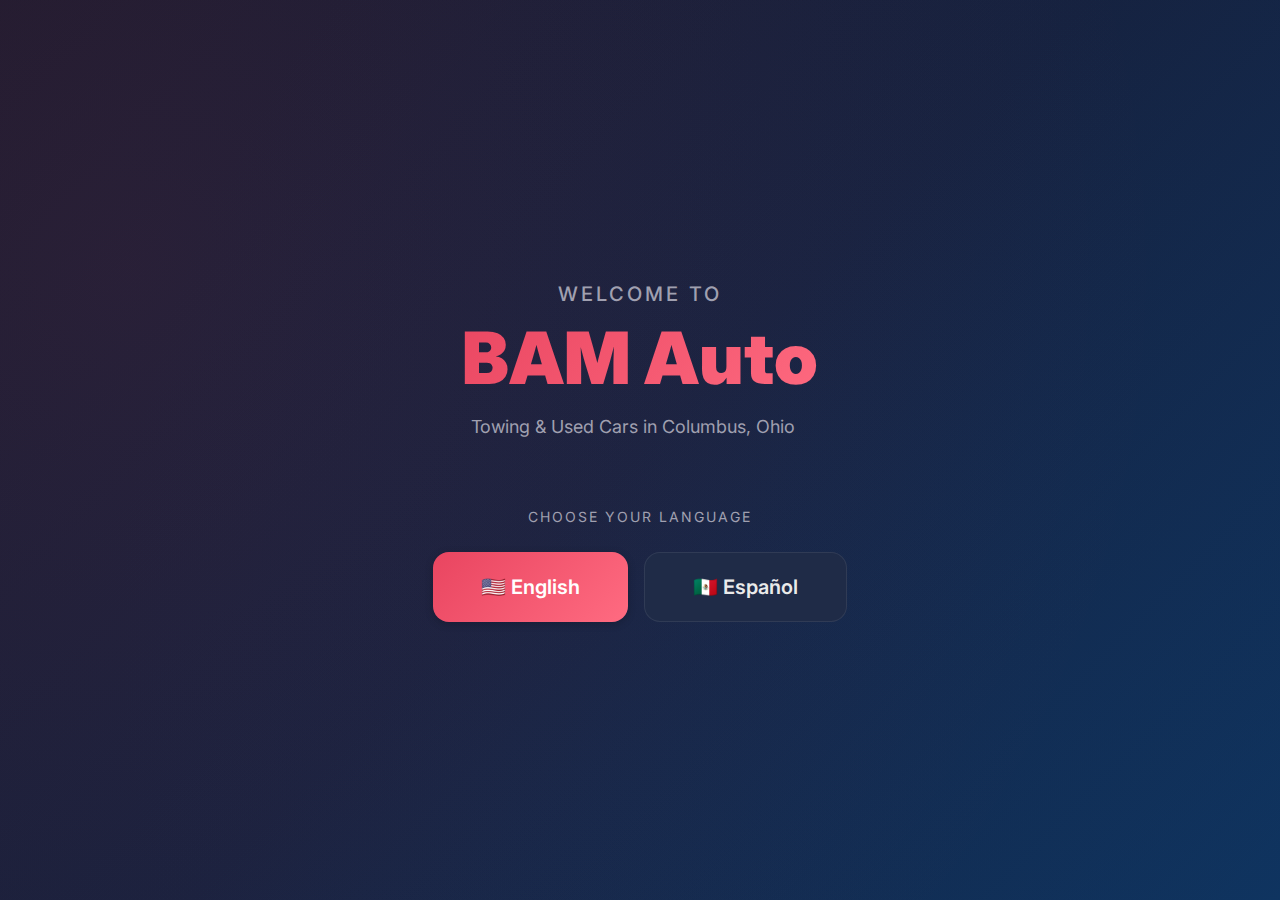
<file: index.html>
<!DOCTYPE html>
<html lang="en">
<head>
  <meta charset="UTF-8">
  <meta name="viewport" content="width=device-width, initial-scale=1.0">
  <title>BAM Auto — Towing & Used Cars in Columbus, Ohio</title>
  <meta name="description" content="BAM Auto LLC — Towing, roadside assistance, and affordable used cars in Columbus, Ohio. Call 614-400-2014.">
  <meta name="keywords" content="towing, roadside assistance, used cars, Columbus Ohio, BAM Auto">

  <!-- Open Graph -->
  <meta property="og:title" content="BAM Auto — Towing & Used Cars">
  <meta property="og:description" content="Towing, roadside assistance, and affordable used cars in Columbus, Ohio.">
  <meta property="og:type" content="website">
  <meta property="og:url" content="https://bamautollc.com/">
  <meta property="og:locale" content="en_US">
  <meta property="og:locale:alternate" content="es_US">

  <!-- Favicon placeholder -->
  <link rel="icon" href="data:image/svg+xml,<svg xmlns='http://www.w3.org/2000/svg' viewBox='0 0 100 100'><text y='.9em' font-size='90'>🚗</text></svg>">

  <link rel="stylesheet" href="assets/css/styles.css">
</head>
<body>

  <main class="splash" role="main">
    <div class="splash__content">
      <p class="splash__welcome" data-i18n="index.welcome">Welcome to</p>
      <h1 class="splash__brand">BAM Auto</h1>
      <p class="splash__tagline" data-i18n="index.tagline">Towing & Used Cars in Columbus, Ohio</p>

      <p class="splash__label" data-i18n="index.chooseLanguage">Choose your language</p>

      <div class="splash__buttons">
        <a href="choose.html" class="btn btn--primary btn--lg" id="btn-english" onclick="localStorage.setItem('lang','en')">
          🇺🇸 English
        </a>
        <a href="choose.html" class="btn btn--secondary btn--lg" id="btn-spanish" onclick="localStorage.setItem('lang','es')">
          🇲🇽 Español
        </a>
      </div>
    </div>
  </main>

</body>
</html>
</file>
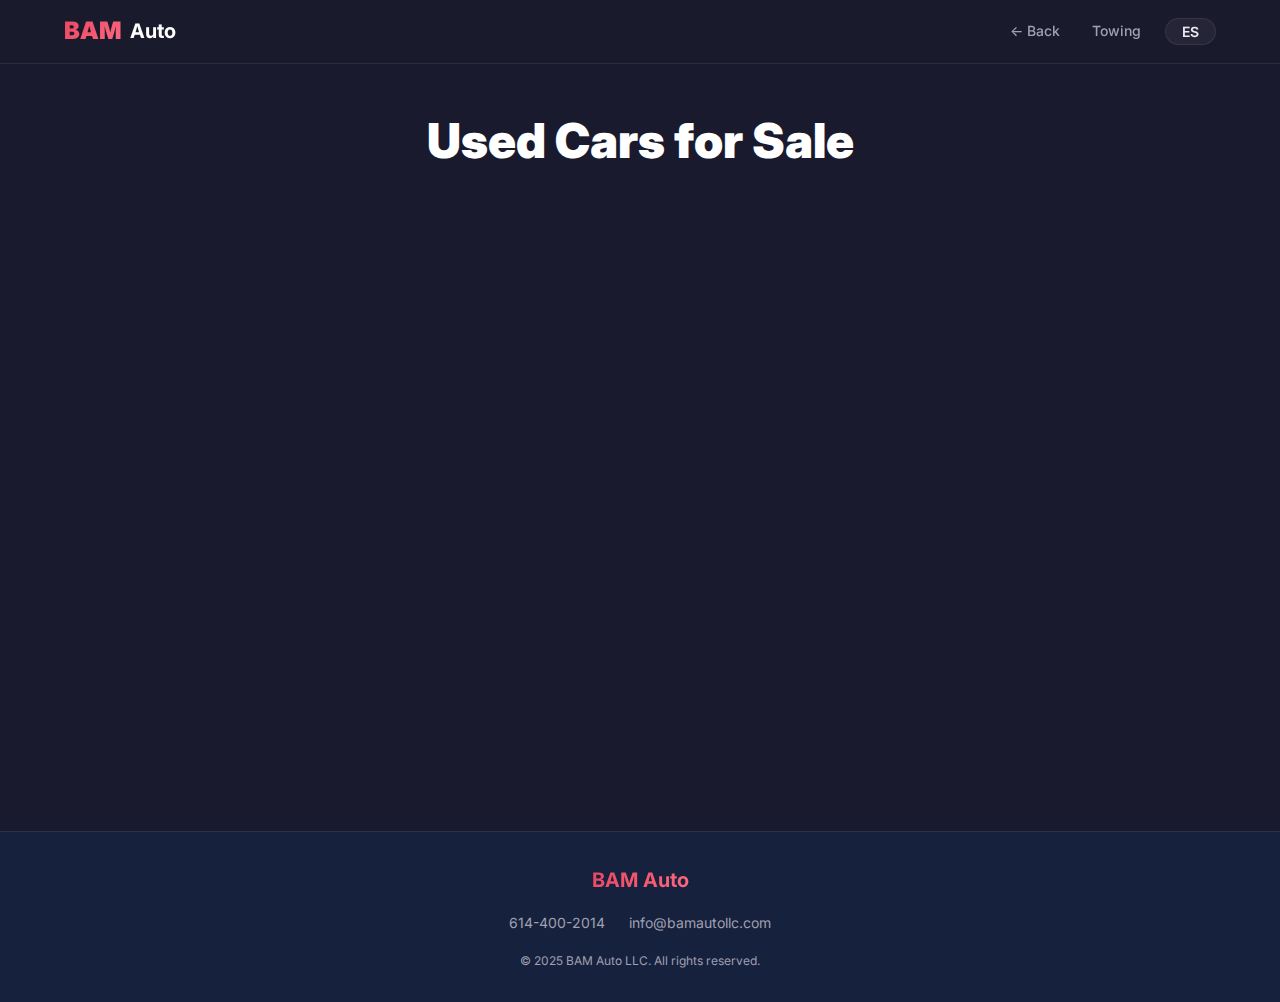
<file: cars.html>
<!DOCTYPE html>
<html lang="en">

<head>
    <meta charset="UTF-8">
    <meta name="viewport" content="width=device-width, initial-scale=1.0">
    <title>BAM Auto — Used Cars for Sale in Columbus, Ohio</title>
    <meta name="description"
        content="BAM Auto LLC — Quality used cars at affordable prices in Columbus, Ohio. Browse our inventory and message us for details. 614-400-2014.">
    <meta name="keywords"
        content="used cars Columbus Ohio, buy used car, affordable cars, BAM Auto, pre-owned vehicles">

    <!-- Open Graph -->
    <meta property="og:title" content="BAM Auto — Used Cars for Sale">
    <meta property="og:description"
        content="Quality pre-owned vehicles at affordable prices in Columbus, Ohio. Browse our inventory!">
    <meta property="og:type" content="website">
    <meta property="og:url" content="https://bamautollc.com/cars.html">

    <link rel="icon"
        href="data:image/svg+xml,<svg xmlns='http://www.w3.org/2000/svg' viewBox='0 0 100 100'><text y='.9em' font-size='90'>🚗</text></svg>">
    <link rel="stylesheet" href="assets/css/styles.css">
</head>

<body>

    <!-- Header -->
    <header class="header" role="banner">
        <div class="header__inner">
            <a href="choose.html" class="header__brand">
                <span class="header__logo">BAM</span> Auto
            </a>
            <nav class="header__nav" role="navigation" aria-label="Main navigation">
                <a href="choose.html" class="header__link header__link--back" data-i18n="nav.back">← Back</a>
                <a href="towing.html" class="header__link" data-i18n="nav.towing">Towing</a>
                <button id="lang-toggle" class="lang-toggle" aria-label="Switch language"
                    data-i18n="lang.toggle">ES</button>
            </nav>
        </div>
    </header>

    <main role="main">
        <!-- Hero -->
        <section class="cars-hero">
            <div class="container">
                <h1 class="cars-hero__title" data-i18n="cars.title">Used Cars for Sale</h1>
                <p class="cars-hero__subtitle" data-i18n="cars.subtitle">Quality pre-owned vehicles at affordable prices
                </p>
            </div>
        </section>

        <!-- Cars Grid -->
        <section class="section" aria-label="Car inventory">
            <div class="container">
                <div id="cars-grid">
                    <!-- Cars are rendered dynamically by cars.js -->
                </div>
            </div>
        </section>
    </main>

    <!-- Footer -->
    <footer class="footer" role="contentinfo">
        <div class="container footer__inner">
            <span class="footer__brand">BAM Auto</span>
            <div class="footer__links">
                <a href="tel:+16144002014" class="footer__link" data-i18n="footer.phone">614-400-2014</a>
                <a href="mailto:info@bamautollc.com" class="footer__link"
                    data-i18n="footer.email">info@bamautollc.com</a>
            </div>
            <p class="footer__copy" data-i18n="footer.rights">© 2025 BAM Auto LLC. All rights reserved.</p>
        </div>
    </footer>

    <script src="assets/js/i18n.js"></script>
    <script src="assets/js/cars.js"></script>
</body>

</html>
</file>
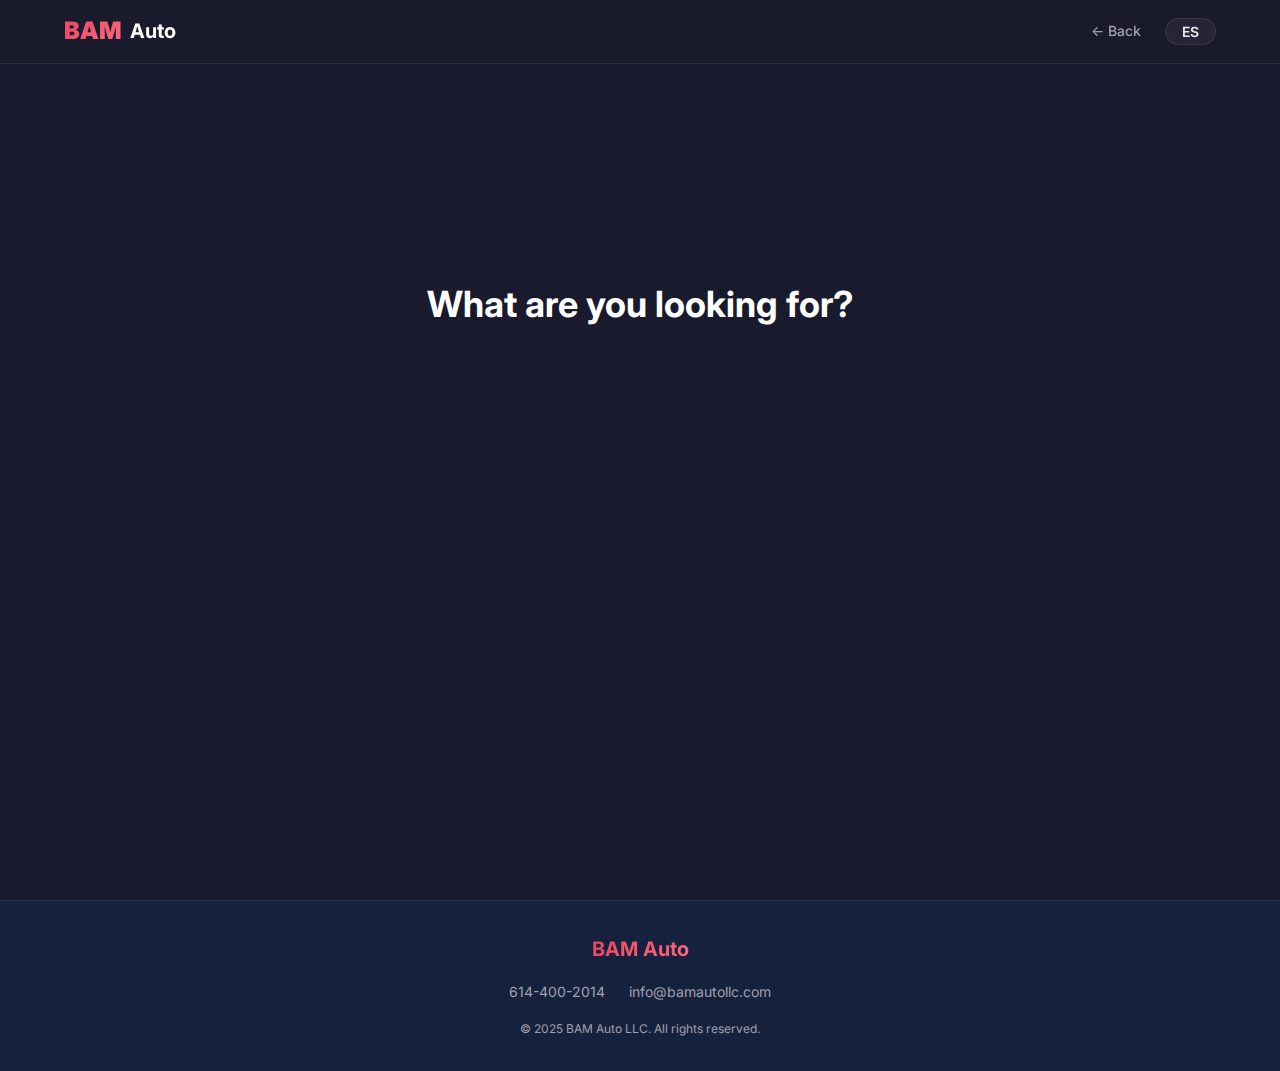
<file: choose.html>
<!DOCTYPE html>
<html lang="en">

<head>
    <meta charset="UTF-8">
    <meta name="viewport" content="width=device-width, initial-scale=1.0">
    <title>BAM Auto — Choose a Service</title>
    <meta name="description"
        content="BAM Auto LLC — Choose between towing & roadside assistance or browse our used car inventory.">

    <!-- Open Graph -->
    <meta property="og:title" content="BAM Auto — Choose a Service">
    <meta property="og:description" content="Towing & roadside assistance or buy quality used cars in Columbus, Ohio.">
    <meta property="og:type" content="website">
    <meta property="og:url" content="https://bamautollc.com/choose.html">

    <link rel="icon"
        href="data:image/svg+xml,<svg xmlns='http://www.w3.org/2000/svg' viewBox='0 0 100 100'><text y='.9em' font-size='90'>🚗</text></svg>">
    <link rel="stylesheet" href="assets/css/styles.css">
</head>

<body>

    <!-- Header -->
    <header class="header" role="banner">
        <div class="header__inner">
            <a href="index.html" class="header__brand">
                <span class="header__logo">BAM</span> Auto
            </a>
            <nav class="header__nav" role="navigation" aria-label="Main navigation">
                <a href="index.html" class="header__link header__link--back" data-i18n="nav.back">← Back</a>
                <button id="lang-toggle" class="lang-toggle" aria-label="Switch language"
                    data-i18n="lang.toggle">ES</button>
            </nav>
        </div>
    </header>

    <!-- Main Content -->
    <main class="choose" role="main">
        <h1 class="choose__title" data-i18n="choose.title">What are you looking for?</h1>

        <div class="choose__grid">
            <!-- Towing Card -->
            <a href="towing.html" class="choose__card" id="choose-towing">
                <span class="choose__icon">🚛</span>
                <h2 class="choose__card-title" data-i18n="choose.towing">Towing & Roadside Assistance</h2>
                <p class="choose__card-desc" data-i18n="choose.towingDesc">24/7 towing, jump starts, tire changes & more
                    across Ohio</p>
            </a>

            <!-- Cars Card -->
            <a href="cars.html" class="choose__card" id="choose-cars">
                <span class="choose__icon">🚗</span>
                <h2 class="choose__card-title" data-i18n="choose.cars">Buy Used Cars</h2>
                <p class="choose__card-desc" data-i18n="choose.carsDesc">Affordable, quality pre-owned vehicles in
                    Columbus</p>
            </a>
        </div>
    </main>

    <!-- Footer -->
    <footer class="footer" role="contentinfo">
        <div class="container footer__inner">
            <span class="footer__brand">BAM Auto</span>
            <div class="footer__links">
                <a href="tel:+16144002014" class="footer__link" data-i18n="footer.phone">614-400-2014</a>
                <a href="mailto:info@bamautollc.com" class="footer__link"
                    data-i18n="footer.email">info@bamautollc.com</a>
            </div>
            <p class="footer__copy" data-i18n="footer.rights">© 2025 BAM Auto LLC. All rights reserved.</p>
        </div>
    </footer>

    <script src="assets/js/i18n.js"></script>
</body>

</html>
</file>
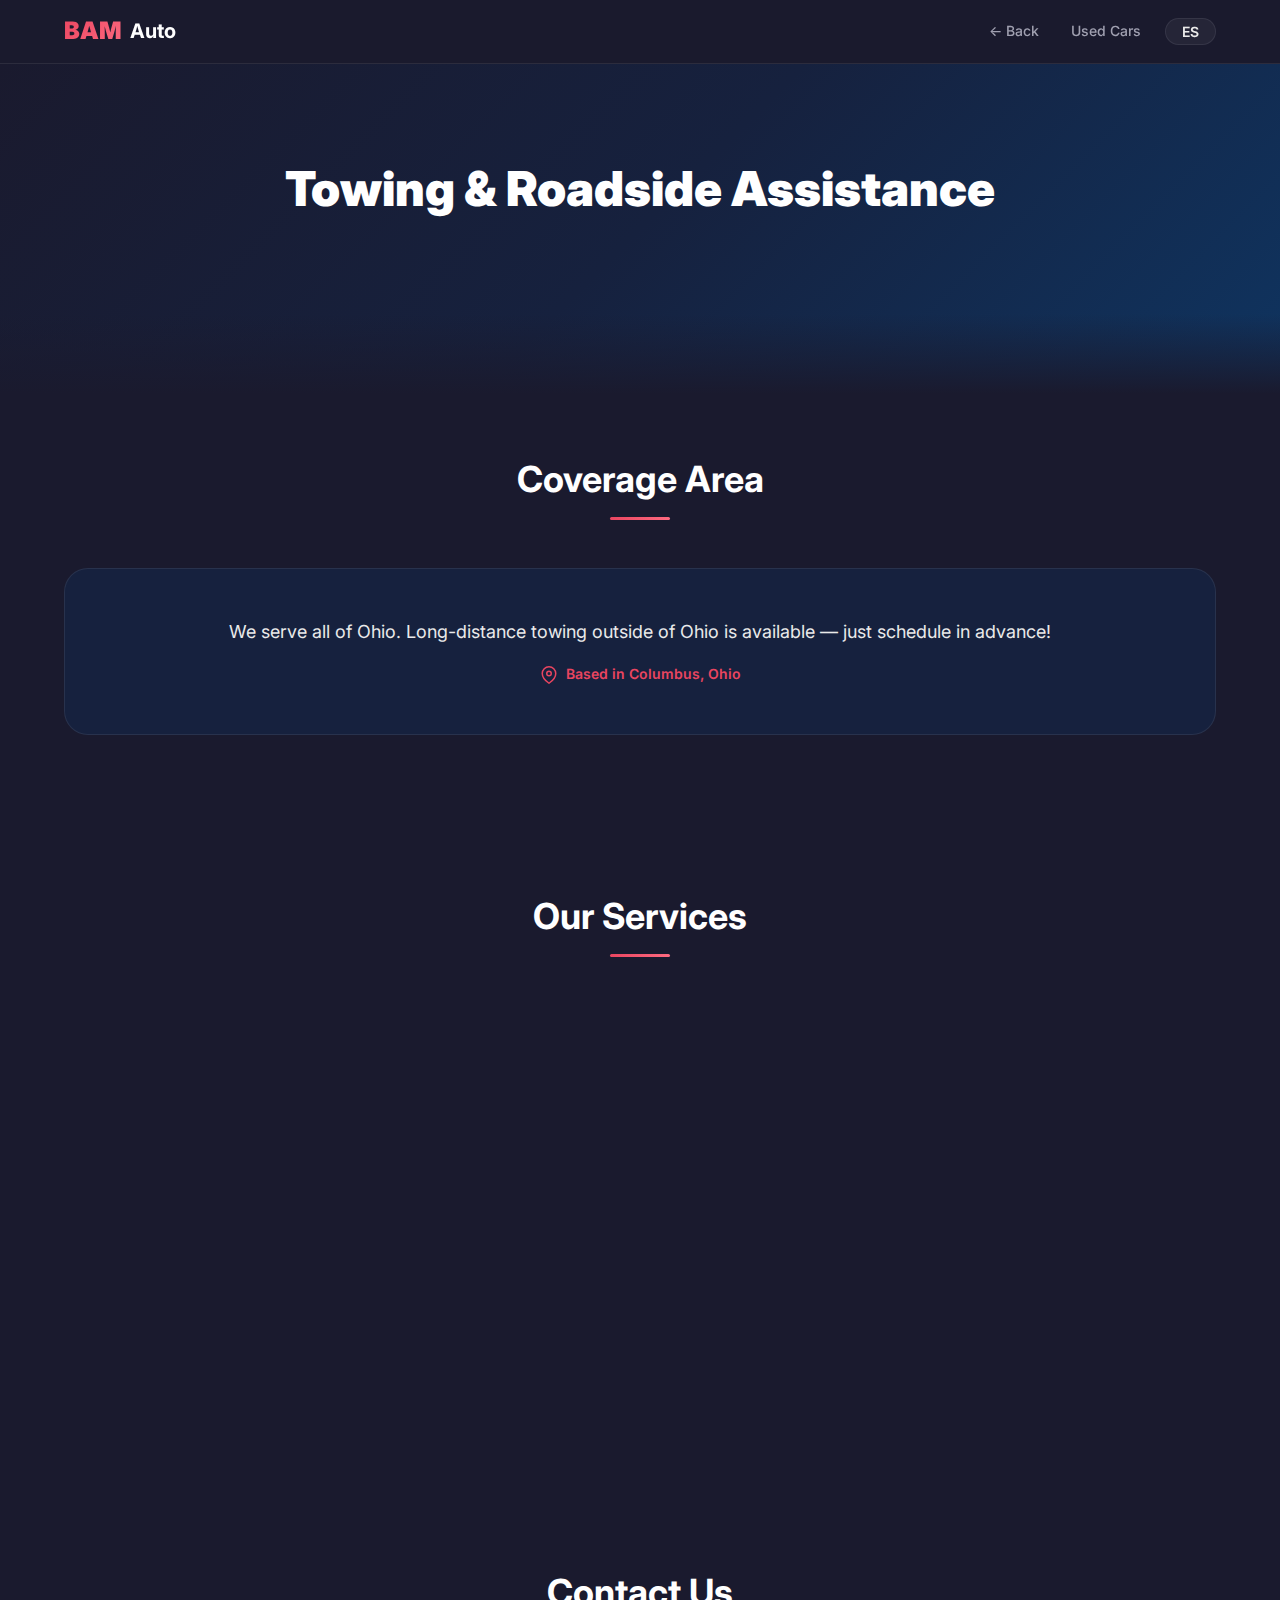
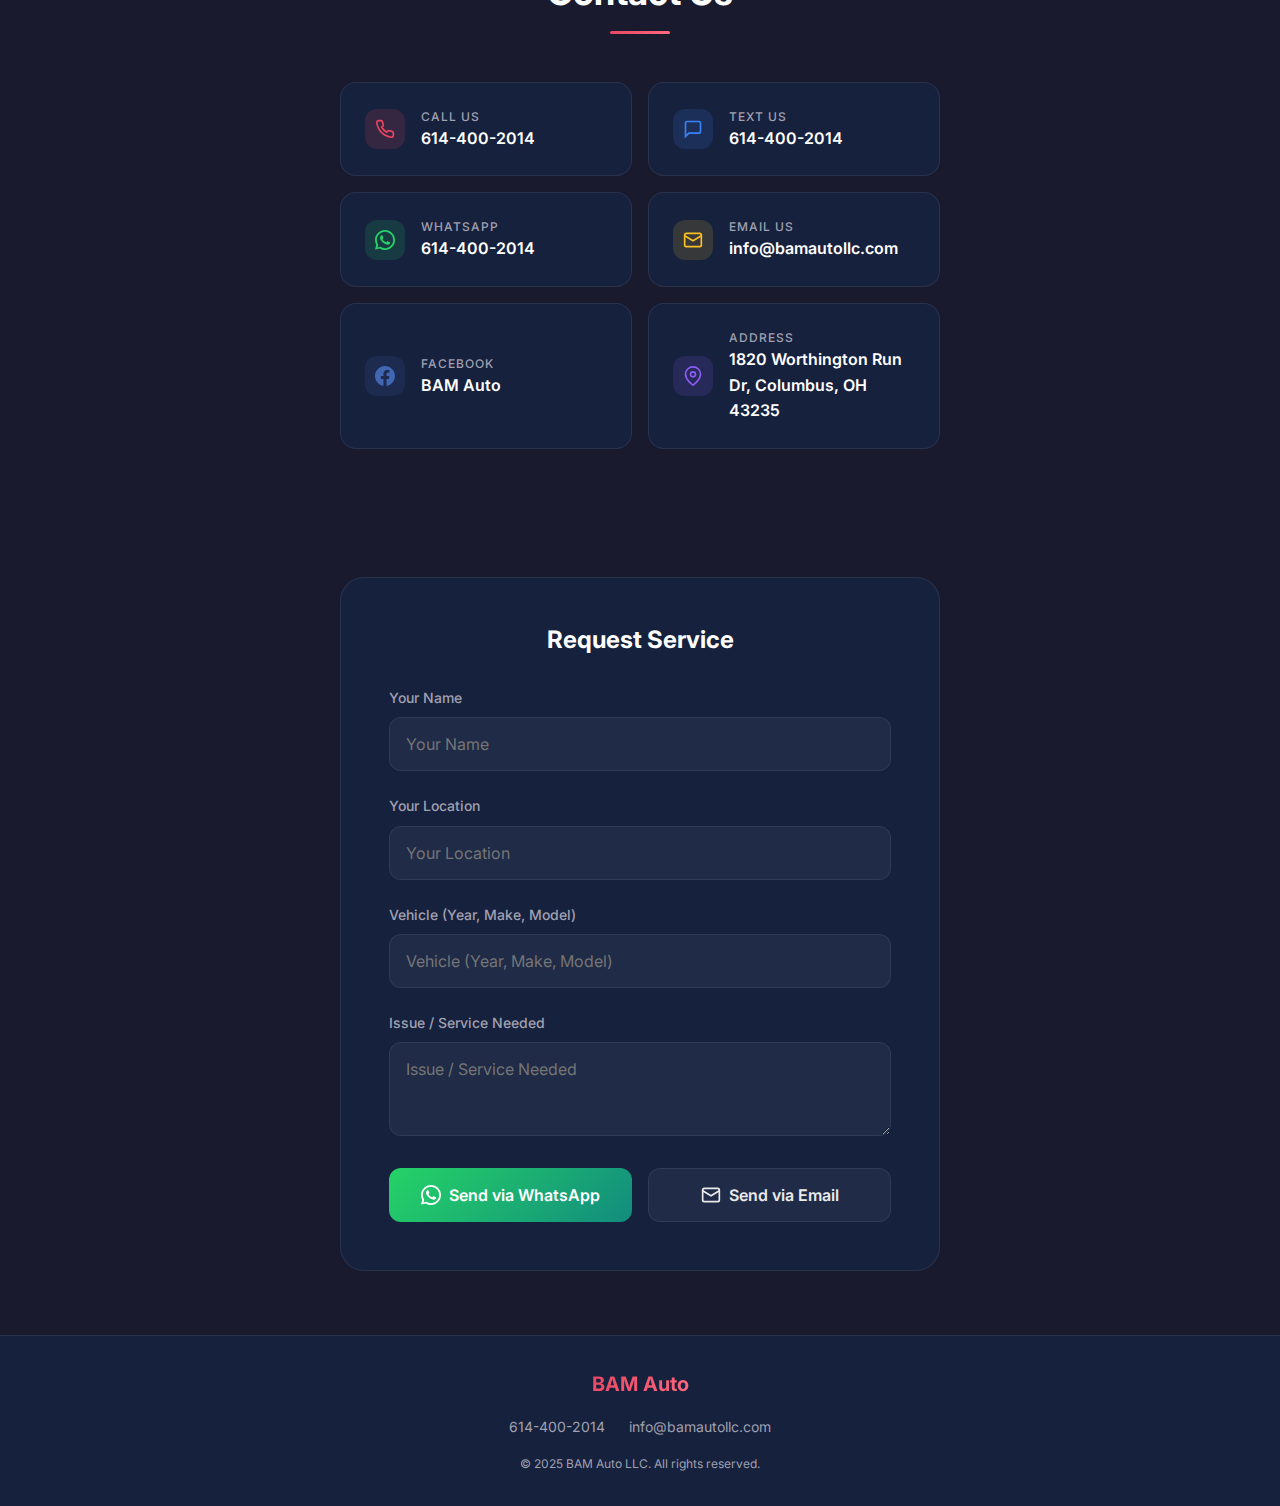
<file: towing.html>
<!DOCTYPE html>
<html lang="en">

<head>
    <meta charset="UTF-8">
    <meta name="viewport" content="width=device-width, initial-scale=1.0">
    <title>BAM Auto — Towing & Roadside Assistance in Columbus, Ohio</title>
    <meta name="description"
        content="BAM Auto LLC — Professional towing, winch outs, motorcycle towing, jump starts, tire changes and more. Serving all of Ohio. Call 614-400-2014.">
    <meta name="keywords"
        content="towing Columbus Ohio, roadside assistance, winch out, motorcycle towing, battery jump start, tire replacement, BAM Auto">

    <!-- Open Graph -->
    <meta property="og:title" content="BAM Auto — Towing & Roadside Assistance">
    <meta property="og:description"
        content="Professional towing and roadside assistance across Ohio. Based in Columbus. Call 614-400-2014.">
    <meta property="og:type" content="website">
    <meta property="og:url" content="https://bamautollc.com/towing.html">

    <link rel="icon"
        href="data:image/svg+xml,<svg xmlns='http://www.w3.org/2000/svg' viewBox='0 0 100 100'><text y='.9em' font-size='90'>🚛</text></svg>">
    <link rel="stylesheet" href="assets/css/styles.css">
</head>

<body>

    <!-- Header -->
    <header class="header" role="banner">
        <div class="header__inner">
            <a href="choose.html" class="header__brand">
                <span class="header__logo">BAM</span> Auto
            </a>
            <nav class="header__nav" role="navigation" aria-label="Main navigation">
                <a href="choose.html" class="header__link header__link--back" data-i18n="nav.back">← Back</a>
                <a href="cars.html" class="header__link" data-i18n="nav.cars">Used Cars</a>
                <button id="lang-toggle" class="lang-toggle" aria-label="Switch language"
                    data-i18n="lang.toggle">ES</button>
            </nav>
        </div>
    </header>

    <!-- Hero -->
    <section class="hero" role="banner">
        <div class="container">
            <h1 class="hero__title" data-i18n="towing.hero.title">Towing & Roadside Assistance</h1>
            <p class="hero__subtitle" data-i18n="towing.hero.subtitle">Fast, reliable service across all of Ohio</p>
        </div>
    </section>

    <main role="main">
        <!-- Coverage -->
        <section class="section" aria-labelledby="coverage-title">
            <div class="container">
                <h2 class="section__title" id="coverage-title" data-i18n="towing.coverage.title">Coverage Area</h2>
                <div class="coverage">
                    <p class="coverage__text" data-i18n="towing.coverage.text">
                        We serve all of Ohio. Long-distance towing outside of Ohio is available — just schedule in
                        advance!
                    </p>
                    <p class="coverage__based">
                        <svg width="18" height="18" viewBox="0 0 24 24" fill="none" stroke="currentColor"
                            stroke-width="2">
                            <path d="M21 10c0 7-9 13-9 13s-9-6-9-13a9 9 0 0 1 18 0z" />
                            <circle cx="12" cy="10" r="3" />
                        </svg>
                        <span data-i18n="towing.coverage.based">Based in Columbus, Ohio</span>
                    </p>
                </div>
            </div>
        </section>

        <!-- Services -->
        <section class="section" aria-labelledby="services-title">
            <div class="container">
                <h2 class="section__title" id="services-title" data-i18n="towing.services.title">Our Services</h2>
                <div class="services-grid">

                    <article class="service-card">
                        <span class="service-card__icon">🚛</span>
                        <h3 class="service-card__title" data-i18n="towing.service.towing">Towing</h3>
                        <p class="service-card__desc" data-i18n="towing.service.towingDesc">Local and long-distance
                            towing for cars, trucks, and SUVs</p>
                    </article>

                    <article class="service-card">
                        <span class="service-card__icon">⛓️</span>
                        <h3 class="service-card__title" data-i18n="towing.service.winch">Winch Out</h3>
                        <p class="service-card__desc" data-i18n="towing.service.winchDesc">Stuck in a ditch or mud?
                            We'll get you out safely</p>
                    </article>

                    <article class="service-card">
                        <span class="service-card__icon">🏍️</span>
                        <h3 class="service-card__title" data-i18n="towing.service.motorcycle">Motorcycle Towing</h3>
                        <p class="service-card__desc" data-i18n="towing.service.motorcycleDesc">Safe, specialized
                            transport for your motorcycle</p>
                    </article>

                    <article class="service-card">
                        <span class="service-card__icon">🔓</span>
                        <h3 class="service-card__title" data-i18n="towing.service.impound">Impound Release & Towing</h3>
                        <p class="service-card__desc" data-i18n="towing.service.impoundDesc">We help you retrieve and
                            transport impounded vehicles</p>
                    </article>

                    <article class="service-card">
                        <span class="service-card__icon">🛞</span>
                        <h3 class="service-card__title" data-i18n="towing.service.tire">Tire Replacement</h3>
                        <p class="service-card__desc" data-i18n="towing.service.tireDesc">Flat tire? We'll swap it for
                            your spare on the spot</p>
                    </article>

                    <article class="service-card">
                        <span class="service-card__icon">🔋</span>
                        <h3 class="service-card__title" data-i18n="towing.service.battery">Battery Jump Starts</h3>
                        <p class="service-card__desc" data-i18n="towing.service.batteryDesc">Dead battery? We'll get you
                            running again fast</p>
                    </article>

                </div>
            </div>
        </section>

        <!-- Contact -->
        <section class="section" aria-labelledby="contact-title">
            <div class="container">
                <h2 class="section__title" id="contact-title" data-i18n="towing.contact.title">Contact Us</h2>
                <div class="contact-grid">

                    <a href="tel:+16144002014" class="contact-btn" id="contact-call">
                        <div class="contact-btn__icon contact-btn__icon--call">
                            <svg width="20" height="20" viewBox="0 0 24 24" fill="none" stroke="currentColor"
                                stroke-width="2">
                                <path
                                    d="M22 16.92v3a2 2 0 0 1-2.18 2 19.79 19.79 0 0 1-8.63-3.07 19.5 19.5 0 0 1-6-6 19.79 19.79 0 0 1-3.07-8.67A2 2 0 0 1 4.11 2h3a2 2 0 0 1 2 1.72c.127.96.361 1.903.7 2.81a2 2 0 0 1-.45 2.11L8.09 9.91a16 16 0 0 0 6 6l1.27-1.27a2 2 0 0 1 2.11-.45c.907.339 1.85.573 2.81.7A2 2 0 0 1 22 16.92z" />
                            </svg>
                        </div>
                        <div class="contact-btn__text">
                            <span class="contact-btn__label" data-i18n="towing.contact.call">Call Us</span>
                            <span class="contact-btn__value">614-400-2014</span>
                        </div>
                    </a>

                    <a href="sms:+16144002014" class="contact-btn" id="contact-text">
                        <div class="contact-btn__icon contact-btn__icon--text">
                            <svg width="20" height="20" viewBox="0 0 24 24" fill="none" stroke="currentColor"
                                stroke-width="2">
                                <path d="M21 15a2 2 0 0 1-2 2H7l-4 4V5a2 2 0 0 1 2-2h14a2 2 0 0 1 2 2z" />
                            </svg>
                        </div>
                        <div class="contact-btn__text">
                            <span class="contact-btn__label" data-i18n="towing.contact.text">Text Us</span>
                            <span class="contact-btn__value">614-400-2014</span>
                        </div>
                    </a>

                    <a href="https://wa.me/16144002014" target="_blank" rel="noopener" class="contact-btn"
                        id="contact-whatsapp">
                        <div class="contact-btn__icon contact-btn__icon--wa">
                            <svg width="20" height="20" viewBox="0 0 24 24" fill="currentColor">
                                <path
                                    d="M17.472 14.382c-.297-.149-1.758-.867-2.03-.967-.273-.099-.471-.148-.67.15-.197.297-.767.966-.94 1.164-.173.199-.347.223-.644.075-.297-.15-1.255-.463-2.39-1.475-.883-.788-1.48-1.761-1.653-2.059-.173-.297-.018-.458.13-.606.134-.133.298-.347.446-.52.149-.174.198-.298.298-.497.099-.198.05-.371-.025-.52-.075-.149-.669-1.612-.916-2.207-.242-.579-.487-.5-.669-.51-.173-.008-.371-.01-.57-.01-.198 0-.52.074-.792.372-.272.297-1.04 1.016-1.04 2.479 0 1.462 1.065 2.875 1.213 3.074.149.198 2.096 3.2 5.077 4.487.709.306 1.262.489 1.694.625.712.227 1.36.195 1.871.118.571-.085 1.758-.719 2.006-1.413.248-.694.248-1.289.173-1.413-.074-.124-.272-.198-.57-.347z" />
                                <path
                                    d="M12 0C5.373 0 0 5.373 0 12c0 2.111.553 4.095 1.516 5.817L.05 23.5l5.8-1.42A11.94 11.94 0 0012 24c6.627 0 12-5.373 12-12S18.627 0 12 0zm0 21.82c-1.88 0-3.63-.52-5.13-1.42l-.36-.22-3.45.85.89-3.37-.24-.38A9.79 9.79 0 012.18 12c0-5.42 4.4-9.82 9.82-9.82 5.42 0 9.82 4.4 9.82 9.82 0 5.42-4.4 9.82-9.82 9.82z" />
                            </svg>
                        </div>
                        <div class="contact-btn__text">
                            <span class="contact-btn__label" data-i18n="towing.contact.whatsapp">WhatsApp</span>
                            <span class="contact-btn__value">614-400-2014</span>
                        </div>
                    </a>

                    <a href="mailto:info@bamautollc.com" class="contact-btn" id="contact-email">
                        <div class="contact-btn__icon contact-btn__icon--email">
                            <svg width="20" height="20" viewBox="0 0 24 24" fill="none" stroke="currentColor"
                                stroke-width="2">
                                <rect x="2" y="4" width="20" height="16" rx="2" />
                                <polyline points="22,7 12,13 2,7" />
                            </svg>
                        </div>
                        <div class="contact-btn__text">
                            <span class="contact-btn__label" data-i18n="towing.contact.email">Email Us</span>
                            <span class="contact-btn__value">info@bamautollc.com</span>
                        </div>
                    </a>

                    <a href="https://www.facebook.com/share/14T9Eok62kC/" target="_blank" rel="noopener"
                        class="contact-btn" id="contact-facebook">
                        <div class="contact-btn__icon contact-btn__icon--fb">
                            <svg width="20" height="20" viewBox="0 0 24 24" fill="currentColor">
                                <path
                                    d="M24 12.073c0-6.627-5.373-12-12-12s-12 5.373-12 12c0 5.99 4.388 10.954 10.125 11.854v-8.385H7.078v-3.47h3.047V9.43c0-3.007 1.792-4.669 4.533-4.669 1.312 0 2.686.235 2.686.235v2.953H15.83c-1.491 0-1.956.925-1.956 1.874v2.25h3.328l-.532 3.47h-2.796v8.385C19.612 23.027 24 18.062 24 12.073z" />
                            </svg>
                        </div>
                        <div class="contact-btn__text">
                            <span class="contact-btn__label" data-i18n="towing.contact.facebook">Facebook</span>
                            <span class="contact-btn__value">BAM Auto</span>
                        </div>
                    </a>

                    <div class="contact-btn" id="contact-address">
                        <div class="contact-btn__icon contact-btn__icon--addr">
                            <svg width="20" height="20" viewBox="0 0 24 24" fill="none" stroke="currentColor"
                                stroke-width="2">
                                <path d="M21 10c0 7-9 13-9 13s-9-6-9-13a9 9 0 0 1 18 0z" />
                                <circle cx="12" cy="10" r="3" />
                            </svg>
                        </div>
                        <div class="contact-btn__text">
                            <span class="contact-btn__label" data-i18n="towing.contact.address">Address</span>
                            <span class="contact-btn__value" data-i18n="towing.contact.addressValue">1820 Worthington
                                Run Dr, Columbus, OH 43235</span>
                        </div>
                    </div>

                </div>
            </div>
        </section>

        <!-- Request Service Form -->
        <section class="section" aria-labelledby="request-title">
            <div class="container">
                <div class="request-form">
                    <h2 class="request-form__title" id="request-title" data-i18n="towing.request.title">Request Service
                    </h2>

                    <form id="request-form" onsubmit="return false;">
                        <div class="form-group">
                            <label for="req-name" data-i18n="towing.request.name">Your Name</label>
                            <input type="text" id="req-name" data-i18n-placeholder="towing.request.name"
                                placeholder="Your Name" required>
                        </div>
                        <div class="form-group">
                            <label for="req-location" data-i18n="towing.request.location">Your Location</label>
                            <input type="text" id="req-location" data-i18n-placeholder="towing.request.location"
                                placeholder="Your Location" required>
                        </div>
                        <div class="form-group">
                            <label for="req-vehicle" data-i18n="towing.request.vehicle">Vehicle (Year, Make,
                                Model)</label>
                            <input type="text" id="req-vehicle" data-i18n-placeholder="towing.request.vehicle"
                                placeholder="Vehicle (Year, Make, Model)">
                        </div>
                        <div class="form-group">
                            <label for="req-issue" data-i18n="towing.request.issue">Issue / Service Needed</label>
                            <textarea id="req-issue" data-i18n-placeholder="towing.request.issue"
                                placeholder="Issue / Service Needed" rows="3"></textarea>
                        </div>

                        <div class="form-actions">
                            <button type="button" class="btn btn--whatsapp" id="send-whatsapp"
                                onclick="sendViaWhatsApp()">
                                <svg width="20" height="20" viewBox="0 0 24 24" fill="currentColor">
                                    <path
                                        d="M17.472 14.382c-.297-.149-1.758-.867-2.03-.967-.273-.099-.471-.148-.67.15-.197.297-.767.966-.94 1.164-.173.199-.347.223-.644.075-.297-.15-1.255-.463-2.39-1.475-.883-.788-1.48-1.761-1.653-2.059-.173-.297-.018-.458.13-.606.134-.133.298-.347.446-.52.149-.174.198-.298.298-.497.099-.198.05-.371-.025-.52-.075-.149-.669-1.612-.916-2.207-.242-.579-.487-.5-.669-.51-.173-.008-.371-.01-.57-.01-.198 0-.52.074-.792.372-.272.297-1.04 1.016-1.04 2.479 0 1.462 1.065 2.875 1.213 3.074.149.198 2.096 3.2 5.077 4.487.709.306 1.262.489 1.694.625.712.227 1.36.195 1.871.118.571-.085 1.758-.719 2.006-1.413.248-.694.248-1.289.173-1.413-.074-.124-.272-.198-.57-.347z" />
                                    <path
                                        d="M12 0C5.373 0 0 5.373 0 12c0 2.111.553 4.095 1.516 5.817L.05 23.5l5.8-1.42A11.94 11.94 0 0012 24c6.627 0 12-5.373 12-12S18.627 0 12 0zm0 21.82c-1.88 0-3.63-.52-5.13-1.42l-.36-.22-3.45.85.89-3.37-.24-.38A9.79 9.79 0 012.18 12c0-5.42 4.4-9.82 9.82-9.82 5.42 0 9.82 4.4 9.82 9.82 0 5.42-4.4 9.82-9.82 9.82z" />
                                </svg>
                                <span data-i18n="towing.request.sendWhatsapp">Send via WhatsApp</span>
                            </button>
                            <button type="button" class="btn btn--secondary" id="send-email" onclick="sendViaEmail()">
                                <svg width="20" height="20" viewBox="0 0 24 24" fill="none" stroke="currentColor"
                                    stroke-width="2">
                                    <rect x="2" y="4" width="20" height="16" rx="2" />
                                    <polyline points="22,7 12,13 2,7" />
                                </svg>
                                <span data-i18n="towing.request.sendEmail">Send via Email</span>
                            </button>
                        </div>
                    </form>
                </div>
            </div>
        </section>
    </main>

    <!-- Footer -->
    <footer class="footer" role="contentinfo">
        <div class="container footer__inner">
            <span class="footer__brand">BAM Auto</span>
            <div class="footer__links">
                <a href="tel:+16144002014" class="footer__link" data-i18n="footer.phone">614-400-2014</a>
                <a href="mailto:info@bamautollc.com" class="footer__link"
                    data-i18n="footer.email">info@bamautollc.com</a>
            </div>
            <p class="footer__copy" data-i18n="footer.rights">© 2025 BAM Auto LLC. All rights reserved.</p>
        </div>
    </footer>

    <script src="assets/js/i18n.js"></script>
    <script>
        function sendViaWhatsApp() {
            const name = document.getElementById('req-name').value || '___';
            const location = document.getElementById('req-location').value || '___';
            const vehicle = document.getElementById('req-vehicle').value || '___';
            const issue = document.getElementById('req-issue').value || '___';

            const template = t('towing.request.messageTemplate');
            const msg = template
                .replace('{name}', name)
                .replace('{location}', location)
                .replace('{vehicle}', vehicle)
                .replace('{issue}', issue);

            window.open('https://wa.me/16144002014?text=' + encodeURIComponent(msg), '_blank');
        }

        function sendViaEmail() {
            const name = document.getElementById('req-name').value || '___';
            const location = document.getElementById('req-location').value || '___';
            const vehicle = document.getElementById('req-vehicle').value || '___';
            const issue = document.getElementById('req-issue').value || '___';

            const template = t('towing.request.messageTemplate');
            const msg = template
                .replace('{name}', name)
                .replace('{location}', location)
                .replace('{vehicle}', vehicle)
                .replace('{issue}', issue);

            const subject = getLang() === 'es' ? 'Solicitud de Servicio - BAM Auto' : 'Service Request - BAM Auto';
            window.location.href = 'mailto:info@bamautollc.com?subject=' + encodeURIComponent(subject) + '&body=' + encodeURIComponent(msg);
        }
    </script>
</body>

</html>
</file>
<file: assets/css/styles.css>
/* ============================================
   BAM Auto — Design System & Styles
   Mobile-first, modern, accessible
   ============================================ */

/* --- Google Fonts --- */
@import url('https://fonts.googleapis.com/css2?family=Inter:wght@400;500;600;700;800;900&display=swap');

/* --- CSS Custom Properties --- */
:root {
  /* Colors */
  --clr-primary: #1a1a2e;
  --clr-primary-light: #16213e;
  --clr-accent: #e94560;
  --clr-accent-hover: #ff6b81;
  --clr-accent-glow: rgba(233, 69, 96, 0.3);
  --clr-secondary: #0f3460;
  --clr-success: #25d366;
  --clr-success-hover: #20bd5a;
  --clr-surface: #1a1a2e;
  --clr-surface-2: #16213e;
  --clr-surface-3: #1f2b47;
  --clr-text: #eaeaea;
  --clr-text-muted: #a0a0b0;
  --clr-text-heading: #ffffff;
  --clr-border: rgba(255, 255, 255, 0.08);
  --clr-overlay: rgba(0, 0, 0, 0.7);
  --clr-card-bg: rgba(22, 33, 62, 0.6);
  --clr-glass: rgba(255, 255, 255, 0.05);

  /* Gradients */
  --grad-hero: linear-gradient(135deg, #1a1a2e 0%, #16213e 50%, #0f3460 100%);
  --grad-accent: linear-gradient(135deg, #e94560, #ff6b81);
  --grad-card: linear-gradient(145deg, rgba(22, 33, 62, 0.8), rgba(15, 52, 96, 0.4));
  --grad-whatsapp: linear-gradient(135deg, #25d366, #128c7e);

  /* Typography */
  --ff-body: 'Inter', -apple-system, BlinkMacSystemFont, 'Segoe UI', sans-serif;
  --fs-xs: 0.75rem;
  --fs-sm: 0.875rem;
  --fs-base: 1rem;
  --fs-md: 1.125rem;
  --fs-lg: 1.25rem;
  --fs-xl: 1.5rem;
  --fs-2xl: 2rem;
  --fs-3xl: 2.5rem;
  --fs-4xl: 3.5rem;
  --fw-normal: 400;
  --fw-medium: 500;
  --fw-semibold: 600;
  --fw-bold: 700;
  --fw-black: 900;

  /* Spacing */
  --sp-xs: 0.25rem;
  --sp-sm: 0.5rem;
  --sp-md: 1rem;
  --sp-lg: 1.5rem;
  --sp-xl: 2rem;
  --sp-2xl: 3rem;
  --sp-3xl: 4rem;
  --sp-4xl: 6rem;

  /* Borders & Radius */
  --radius-sm: 0.5rem;
  --radius-md: 0.75rem;
  --radius-lg: 1rem;
  --radius-xl: 1.5rem;
  --radius-full: 9999px;

  /* Shadows */
  --shadow-sm: 0 2px 8px rgba(0, 0, 0, 0.2);
  --shadow-md: 0 4px 16px rgba(0, 0, 0, 0.3);
  --shadow-lg: 0 8px 32px rgba(0, 0, 0, 0.4);
  --shadow-glow: 0 0 20px var(--clr-accent-glow);

  /* Transitions */
  --transition-fast: 150ms ease;
  --transition-base: 250ms ease;
  --transition-slow: 400ms ease;

  /* Layout */
  --max-width: 1200px;
  --header-height: 64px;
}

/* --- Reset & Base --- */
*,
*::before,
*::after {
  box-sizing: border-box;
  margin: 0;
  padding: 0;
}

html {
  scroll-behavior: smooth;
  -webkit-text-size-adjust: 100%;
}

body {
  font-family: var(--ff-body);
  font-size: var(--fs-base);
  font-weight: var(--fw-normal);
  line-height: 1.6;
  color: var(--clr-text);
  background: var(--clr-primary);
  min-height: 100vh;
  -webkit-font-smoothing: antialiased;
  -moz-osx-font-smoothing: grayscale;
}

a {
  color: var(--clr-accent);
  text-decoration: none;
  transition: color var(--transition-fast);
}
a:hover { color: var(--clr-accent-hover); }

img {
  max-width: 100%;
  height: auto;
  display: block;
}

ul, ol { list-style: none; }

h1, h2, h3, h4, h5, h6 {
  color: var(--clr-text-heading);
  font-weight: var(--fw-bold);
  line-height: 1.2;
}

/* --- Utility Classes --- */
.container {
  width: 100%;
  max-width: var(--max-width);
  margin: 0 auto;
  padding: 0 var(--sp-lg);
}

.sr-only {
  position: absolute;
  width: 1px;
  height: 1px;
  padding: 0;
  margin: -1px;
  overflow: hidden;
  clip: rect(0, 0, 0, 0);
  white-space: nowrap;
  border: 0;
}

.text-center { text-align: center; }
.text-muted { color: var(--clr-text-muted); }

/* --- Animations --- */
@keyframes fadeInUp {
  from {
    opacity: 0;
    transform: translateY(24px);
  }
  to {
    opacity: 1;
    transform: translateY(0);
  }
}

@keyframes fadeIn {
  from { opacity: 0; }
  to { opacity: 1; }
}

@keyframes scaleIn {
  from {
    opacity: 0;
    transform: scale(0.9);
  }
  to {
    opacity: 1;
    transform: scale(1);
  }
}

@keyframes slideDown {
  from {
    opacity: 0;
    transform: translateY(-10px);
  }
  to {
    opacity: 1;
    transform: translateY(0);
  }
}

@keyframes pulse {
  0%, 100% { transform: scale(1); }
  50% { transform: scale(1.05); }
}

@keyframes shimmer {
  0% { background-position: -200% 0; }
  100% { background-position: 200% 0; }
}

.animate-fade-in-up {
  animation: fadeInUp 0.6s ease forwards;
  opacity: 0;
}

.animate-fade-in {
  animation: fadeIn 0.5s ease forwards;
  opacity: 0;
}

/* ======================
   HEADER / NAVIGATION
   ====================== */
.header {
  position: sticky;
  top: 0;
  z-index: 100;
  background: rgba(26, 26, 46, 0.92);
  backdrop-filter: blur(12px);
  -webkit-backdrop-filter: blur(12px);
  border-bottom: 1px solid var(--clr-border);
  height: var(--header-height);
  display: flex;
  align-items: center;
}

.header__inner {
  display: flex;
  align-items: center;
  justify-content: space-between;
  width: 100%;
  max-width: var(--max-width);
  margin: 0 auto;
  padding: 0 var(--sp-lg);
}

.header__brand {
  display: flex;
  align-items: center;
  gap: var(--sp-sm);
  font-size: var(--fs-lg);
  font-weight: var(--fw-bold);
  color: var(--clr-text-heading);
  text-decoration: none;
}

.header__brand:hover {
  color: var(--clr-accent);
}

.header__logo {
  font-size: var(--fs-xl);
  font-weight: var(--fw-black);
  background: var(--grad-accent);
  -webkit-background-clip: text;
  -webkit-text-fill-color: transparent;
  background-clip: text;
}

.header__nav {
  display: flex;
  align-items: center;
  gap: var(--sp-md);
}

.header__link {
  color: var(--clr-text-muted);
  font-size: var(--fs-sm);
  font-weight: var(--fw-medium);
  padding: var(--sp-xs) var(--sp-sm);
  border-radius: var(--radius-sm);
  transition: all var(--transition-fast);
}

.header__link:hover {
  color: var(--clr-text-heading);
  background: var(--clr-glass);
}

.header__link--active {
  color: var(--clr-accent);
}

/* Language Toggle */
#lang-toggle,
.lang-toggle {
  background: var(--clr-glass);
  border: 1px solid var(--clr-border);
  color: var(--clr-text);
  font-family: var(--ff-body);
  font-size: var(--fs-sm);
  font-weight: var(--fw-semibold);
  padding: var(--sp-xs) var(--sp-md);
  border-radius: var(--radius-full);
  cursor: pointer;
  transition: all var(--transition-fast);
  display: flex;
  align-items: center;
  gap: var(--sp-xs);
}

#lang-toggle:hover,
.lang-toggle:hover {
  background: var(--clr-accent);
  border-color: var(--clr-accent);
  color: #fff;
}

/* ======================
   BUTTONS
   ====================== */
.btn {
  display: inline-flex;
  align-items: center;
  justify-content: center;
  gap: var(--sp-sm);
  padding: var(--sp-md) var(--sp-xl);
  border: none;
  border-radius: var(--radius-md);
  font-family: var(--ff-body);
  font-size: var(--fs-base);
  font-weight: var(--fw-semibold);
  text-decoration: none;
  cursor: pointer;
  transition: all var(--transition-base);
  line-height: 1;
  white-space: nowrap;
}

.btn:focus-visible {
  outline: 2px solid var(--clr-accent);
  outline-offset: 2px;
}

.btn--primary {
  background: var(--grad-accent);
  color: #fff;
  box-shadow: var(--shadow-sm), 0 0 0 0 var(--clr-accent-glow);
}
.btn--primary:hover {
  transform: translateY(-2px);
  box-shadow: var(--shadow-md), var(--shadow-glow);
  color: #fff;
}

.btn--secondary {
  background: var(--clr-surface-3);
  color: var(--clr-text);
  border: 1px solid var(--clr-border);
}
.btn--secondary:hover {
  background: var(--clr-secondary);
  transform: translateY(-2px);
  color: var(--clr-text-heading);
}

.btn--outline {
  background: transparent;
  color: var(--clr-text);
  border: 1px solid var(--clr-border);
}
.btn--outline:hover {
  border-color: var(--clr-accent);
  color: var(--clr-accent);
  transform: translateY(-2px);
}

.btn--whatsapp {
  background: var(--grad-whatsapp);
  color: #fff;
}
.btn--whatsapp:hover {
  transform: translateY(-2px);
  box-shadow: 0 0 20px rgba(37, 211, 102, 0.3);
  color: #fff;
}

.btn--lg {
  padding: var(--sp-lg) var(--sp-2xl);
  font-size: var(--fs-lg);
  border-radius: var(--radius-lg);
}

.btn--sm {
  padding: var(--sp-sm) var(--sp-lg);
  font-size: var(--fs-sm);
}

.btn--block {
  width: 100%;
}

.btn--icon {
  padding: var(--sp-md);
  border-radius: var(--radius-full);
}

/* ======================
   INDEX / SPLASH PAGE
   ====================== */
.splash {
  min-height: 100vh;
  display: flex;
  flex-direction: column;
  align-items: center;
  justify-content: center;
  background: var(--grad-hero);
  text-align: center;
  padding: var(--sp-xl);
  position: relative;
  overflow: hidden;
}

.splash::before {
  content: '';
  position: absolute;
  top: -50%;
  left: -50%;
  width: 200%;
  height: 200%;
  background: radial-gradient(circle at 30% 40%, rgba(233, 69, 96, 0.08) 0%, transparent 50%),
              radial-gradient(circle at 70% 60%, rgba(15, 52, 96, 0.15) 0%, transparent 50%);
  animation: pulse 8s ease-in-out infinite;
}

.splash__content {
  position: relative;
  z-index: 1;
  animation: fadeInUp 0.8s ease;
}

.splash__welcome {
  font-size: var(--fs-lg);
  font-weight: var(--fw-medium);
  color: var(--clr-text-muted);
  margin-bottom: var(--sp-sm);
  text-transform: uppercase;
  letter-spacing: 3px;
}

.splash__brand {
  font-size: var(--fs-4xl);
  font-weight: var(--fw-black);
  background: var(--grad-accent);
  -webkit-background-clip: text;
  -webkit-text-fill-color: transparent;
  background-clip: text;
  margin-bottom: var(--sp-md);
  line-height: 1.1;
}

.splash__tagline {
  font-size: var(--fs-md);
  color: var(--clr-text-muted);
  margin-bottom: var(--sp-3xl);
  max-width: 400px;
}

.splash__label {
  font-size: var(--fs-sm);
  color: var(--clr-text-muted);
  text-transform: uppercase;
  letter-spacing: 2px;
  margin-bottom: var(--sp-lg);
}

.splash__buttons {
  display: flex;
  flex-direction: column;
  gap: var(--sp-md);
  width: 100%;
  max-width: 320px;
}

@media (min-width: 480px) {
  .splash__buttons {
    flex-direction: row;
    max-width: none;
  }
  .splash__buttons .btn {
    min-width: 180px;
  }
}

/* ======================
   CHOOSE PAGE
   ====================== */
.choose {
  min-height: calc(100vh - var(--header-height));
  display: flex;
  flex-direction: column;
  align-items: center;
  justify-content: center;
  padding: var(--sp-xl);
}

.choose__title {
  font-size: var(--fs-2xl);
  text-align: center;
  margin-bottom: var(--sp-2xl);
  animation: fadeInUp 0.5s ease;
}

.choose__grid {
  display: grid;
  grid-template-columns: 1fr;
  gap: var(--sp-xl);
  width: 100%;
  max-width: 800px;
}

@media (min-width: 640px) {
  .choose__grid {
    grid-template-columns: 1fr 1fr;
  }
}

.choose__card {
  background: var(--grad-card);
  border: 1px solid var(--clr-border);
  border-radius: var(--radius-xl);
  padding: var(--sp-2xl);
  text-align: center;
  text-decoration: none;
  color: var(--clr-text);
  transition: all var(--transition-base);
  animation: fadeInUp 0.6s ease forwards;
  opacity: 0;
  position: relative;
  overflow: hidden;
}

.choose__card:nth-child(2) {
  animation-delay: 0.15s;
}

.choose__card::before {
  content: '';
  position: absolute;
  top: 0;
  left: 0;
  right: 0;
  height: 3px;
  background: var(--grad-accent);
  transform: scaleX(0);
  transition: transform var(--transition-base);
}

.choose__card:hover {
  transform: translateY(-4px);
  box-shadow: var(--shadow-lg);
  border-color: var(--clr-accent);
  color: var(--clr-text);
}

.choose__card:hover::before {
  transform: scaleX(1);
}

.choose__icon {
  font-size: 3rem;
  margin-bottom: var(--sp-lg);
  display: block;
}

.choose__card-title {
  font-size: var(--fs-xl);
  font-weight: var(--fw-bold);
  color: var(--clr-text-heading);
  margin-bottom: var(--sp-sm);
}

.choose__card-desc {
  color: var(--clr-text-muted);
  font-size: var(--fs-sm);
  line-height: 1.5;
}

/* ======================
   TOWING PAGE
   ====================== */

/* Hero */
.hero {
  background: var(--grad-hero);
  padding: var(--sp-4xl) 0;
  text-align: center;
  position: relative;
  overflow: hidden;
}

.hero::after {
  content: '';
  position: absolute;
  bottom: 0;
  left: 0;
  right: 0;
  height: 80px;
  background: linear-gradient(to top, var(--clr-primary), transparent);
}

.hero__title {
  font-size: var(--fs-3xl);
  font-weight: var(--fw-black);
  margin-bottom: var(--sp-md);
  animation: fadeInUp 0.6s ease;
}

.hero__subtitle {
  font-size: var(--fs-lg);
  color: var(--clr-text-muted);
  max-width: 600px;
  margin: 0 auto;
  animation: fadeInUp 0.6s ease 0.1s forwards;
  opacity: 0;
}

/* Sections */
.section {
  padding: var(--sp-3xl) 0;
}

.section__title {
  font-size: var(--fs-2xl);
  text-align: center;
  margin-bottom: var(--sp-2xl);
  position: relative;
}

.section__title::after {
  content: '';
  display: block;
  width: 60px;
  height: 3px;
  background: var(--grad-accent);
  margin: var(--sp-md) auto 0;
  border-radius: var(--radius-full);
}

/* Coverage */
.coverage {
  background: var(--clr-surface-2);
  border-radius: var(--radius-xl);
  padding: var(--sp-2xl);
  text-align: center;
  margin-bottom: var(--sp-xl);
  border: 1px solid var(--clr-border);
}

.coverage__text {
  font-size: var(--fs-md);
  color: var(--clr-text);
  margin-bottom: var(--sp-md);
  line-height: 1.7;
}

.coverage__based {
  font-size: var(--fs-sm);
  color: var(--clr-accent);
  font-weight: var(--fw-semibold);
  display: flex;
  align-items: center;
  justify-content: center;
  gap: var(--sp-sm);
}

/* Services Grid */
.services-grid {
  display: grid;
  grid-template-columns: 1fr;
  gap: var(--sp-lg);
}

@media (min-width: 640px) {
  .services-grid {
    grid-template-columns: repeat(2, 1fr);
  }
}

@media (min-width: 960px) {
  .services-grid {
    grid-template-columns: repeat(3, 1fr);
  }
}

.service-card {
  background: var(--grad-card);
  border: 1px solid var(--clr-border);
  border-radius: var(--radius-lg);
  padding: var(--sp-xl);
  transition: all var(--transition-base);
  animation: fadeInUp 0.5s ease forwards;
  opacity: 0;
}

.service-card:nth-child(1) { animation-delay: 0s; }
.service-card:nth-child(2) { animation-delay: 0.08s; }
.service-card:nth-child(3) { animation-delay: 0.16s; }
.service-card:nth-child(4) { animation-delay: 0.24s; }
.service-card:nth-child(5) { animation-delay: 0.32s; }
.service-card:nth-child(6) { animation-delay: 0.40s; }

.service-card:hover {
  transform: translateY(-3px);
  box-shadow: var(--shadow-md);
  border-color: var(--clr-accent);
}

.service-card__icon {
  font-size: 2rem;
  margin-bottom: var(--sp-md);
  display: block;
}

.service-card__title {
  font-size: var(--fs-lg);
  font-weight: var(--fw-semibold);
  color: var(--clr-text-heading);
  margin-bottom: var(--sp-sm);
}

.service-card__desc {
  font-size: var(--fs-sm);
  color: var(--clr-text-muted);
  line-height: 1.5;
}

/* Contact Section */
.contact-grid {
  display: grid;
  grid-template-columns: 1fr;
  gap: var(--sp-md);
  max-width: 600px;
  margin: 0 auto;
}

@media (min-width: 480px) {
  .contact-grid {
    grid-template-columns: repeat(2, 1fr);
  }
}

.contact-btn {
  display: flex;
  align-items: center;
  gap: var(--sp-md);
  padding: var(--sp-lg);
  background: var(--clr-surface-2);
  border: 1px solid var(--clr-border);
  border-radius: var(--radius-lg);
  color: var(--clr-text);
  text-decoration: none;
  transition: all var(--transition-base);
  font-size: var(--fs-base);
  font-weight: var(--fw-medium);
}

.contact-btn:hover {
  border-color: var(--clr-accent);
  transform: translateY(-2px);
  box-shadow: var(--shadow-sm);
  color: var(--clr-text-heading);
}

.contact-btn--full {
  grid-column: 1 / -1;
}

.contact-btn svg {
  flex-shrink: 0;
}

.contact-btn__icon {
  width: 40px;
  height: 40px;
  border-radius: var(--radius-md);
  display: flex;
  align-items: center;
  justify-content: center;
  flex-shrink: 0;
}

.contact-btn__icon--call { background: rgba(233, 69, 96, 0.15); color: var(--clr-accent); }
.contact-btn__icon--text { background: rgba(59, 130, 246, 0.15); color: #3b82f6; }
.contact-btn__icon--wa { background: rgba(37, 211, 102, 0.15); color: var(--clr-success); }
.contact-btn__icon--email { background: rgba(251, 191, 36, 0.15); color: #fbbf24; }
.contact-btn__icon--fb { background: rgba(66, 103, 178, 0.15); color: #4267b2; }
.contact-btn__icon--addr { background: rgba(139, 92, 246, 0.15); color: #8b5cf6; }

.contact-btn__text {
  display: flex;
  flex-direction: column;
}

.contact-btn__label {
  font-size: var(--fs-xs);
  color: var(--clr-text-muted);
  text-transform: uppercase;
  letter-spacing: 1px;
}

.contact-btn__value {
  font-weight: var(--fw-semibold);
  color: var(--clr-text-heading);
}

/* Request Form */
.request-form {
  background: var(--clr-surface-2);
  border: 1px solid var(--clr-border);
  border-radius: var(--radius-xl);
  padding: var(--sp-2xl);
  max-width: 600px;
  margin: 0 auto;
}

.request-form__title {
  font-size: var(--fs-xl);
  font-weight: var(--fw-bold);
  text-align: center;
  margin-bottom: var(--sp-xl);
}

.form-group {
  margin-bottom: var(--sp-lg);
}

.form-group label {
  display: block;
  font-size: var(--fs-sm);
  font-weight: var(--fw-medium);
  color: var(--clr-text-muted);
  margin-bottom: var(--sp-sm);
}

.form-group input,
.form-group textarea {
  width: 100%;
  padding: var(--sp-md);
  background: var(--clr-surface-3);
  border: 1px solid var(--clr-border);
  border-radius: var(--radius-md);
  color: var(--clr-text);
  font-family: var(--ff-body);
  font-size: var(--fs-base);
  transition: border-color var(--transition-fast);
}

.form-group input:focus,
.form-group textarea:focus {
  outline: none;
  border-color: var(--clr-accent);
  box-shadow: 0 0 0 3px var(--clr-accent-glow);
}

.form-group textarea {
  resize: vertical;
  min-height: 80px;
}

.form-actions {
  display: flex;
  flex-direction: column;
  gap: var(--sp-md);
}

@media (min-width: 480px) {
  .form-actions {
    flex-direction: row;
  }
  .form-actions .btn {
    flex: 1;
  }
}

/* ======================
   CARS PAGE
   ====================== */
.cars-hero {
  text-align: center;
  padding: var(--sp-2xl) 0;
}

.cars-hero__title {
  font-size: var(--fs-3xl);
  font-weight: var(--fw-black);
  margin-bottom: var(--sp-sm);
  animation: fadeInUp 0.5s ease;
}

.cars-hero__subtitle {
  font-size: var(--fs-md);
  color: var(--clr-text-muted);
  animation: fadeInUp 0.5s ease 0.1s forwards;
  opacity: 0;
}

/* Cars Grid */
#cars-grid {
  display: grid;
  grid-template-columns: 1fr;
  gap: var(--sp-xl);
  padding-bottom: var(--sp-3xl);
}

@media (min-width: 640px) {
  #cars-grid {
    grid-template-columns: repeat(2, 1fr);
  }
}

@media (min-width: 960px) {
  #cars-grid {
    grid-template-columns: repeat(3, 1fr);
  }
}

.car-card {
  background: var(--grad-card);
  border: 1px solid var(--clr-border);
  border-radius: var(--radius-xl);
  overflow: hidden;
  cursor: pointer;
  transition: all var(--transition-base);
  animation: fadeInUp 0.5s ease forwards;
  opacity: 0;
}

.car-card:hover {
  transform: translateY(-4px);
  box-shadow: var(--shadow-lg);
  border-color: var(--clr-accent);
}

.car-card__image {
  position: relative;
  height: 220px;
  background: var(--clr-surface-3);
  overflow: hidden;
}

.car-card__image img {
  width: 100%;
  height: 100%;
  object-fit: cover;
  transition: transform var(--transition-slow);
}

.car-card:hover .car-card__image img {
  transform: scale(1.05);
}

.car-card__placeholder {
  display: flex;
  align-items: center;
  justify-content: center;
  height: 100%;
  font-size: 3rem;
  background: var(--clr-surface-3);
  color: var(--clr-text-muted);
}

.car-card__badge {
  position: absolute;
  top: var(--sp-md);
  right: var(--sp-md);
  background: var(--clr-success);
  color: #fff;
  font-size: var(--fs-xs);
  font-weight: var(--fw-semibold);
  padding: var(--sp-xs) var(--sp-md);
  border-radius: var(--radius-full);
  text-transform: uppercase;
  letter-spacing: 0.5px;
}

.car-card__body {
  padding: var(--sp-lg);
}

.car-card__title {
  font-size: var(--fs-lg);
  font-weight: var(--fw-bold);
  color: var(--clr-text-heading);
  margin-bottom: var(--sp-sm);
}

.car-card__meta {
  display: flex;
  align-items: center;
  justify-content: space-between;
  margin-bottom: var(--sp-lg);
  flex-wrap: wrap;
  gap: var(--sp-sm);
}

.car-card__mileage {
  display: flex;
  align-items: center;
  gap: var(--sp-xs);
  color: var(--clr-text-muted);
  font-size: var(--fs-sm);
}

.car-card__price {
  font-weight: var(--fw-bold);
  color: var(--clr-accent);
  font-size: var(--fs-md);
}

.car-card__cta {
  width: 100%;
}

/* Empty State */
.cars-empty {
  grid-column: 1 / -1;
  text-align: center;
  padding: var(--sp-4xl) var(--sp-xl);
}

.cars-empty__icon {
  font-size: 4rem;
  margin-bottom: var(--sp-lg);
  opacity: 0.5;
}

.cars-empty__text {
  font-size: var(--fs-lg);
  color: var(--clr-text-muted);
  margin-bottom: var(--sp-xl);
}

/* ======================
   MODAL
   ====================== */
.modal {
  position: fixed;
  top: 0;
  left: 0;
  right: 0;
  bottom: 0;
  z-index: 1000;
  display: flex;
  align-items: center;
  justify-content: center;
  padding: var(--sp-md);
  opacity: 0;
  visibility: hidden;
  transition: all var(--transition-base);
}

.modal--active {
  opacity: 1;
  visibility: visible;
}

.modal__backdrop {
  position: absolute;
  top: 0;
  left: 0;
  right: 0;
  bottom: 0;
  background: var(--clr-overlay);
  backdrop-filter: blur(4px);
}

.modal__content {
  position: relative;
  background: var(--clr-surface);
  border-radius: var(--radius-xl);
  border: 1px solid var(--clr-border);
  max-width: 600px;
  width: 100%;
  max-height: 90vh;
  overflow-y: auto;
  animation: scaleIn 0.3s ease;
  box-shadow: var(--shadow-lg);
}

.modal__close {
  position: absolute;
  top: var(--sp-md);
  right: var(--sp-md);
  z-index: 10;
  background: rgba(0, 0, 0, 0.5);
  border: none;
  color: #fff;
  width: 36px;
  height: 36px;
  border-radius: var(--radius-full);
  font-size: var(--fs-lg);
  cursor: pointer;
  display: flex;
  align-items: center;
  justify-content: center;
  transition: all var(--transition-fast);
}

.modal__close:hover {
  background: var(--clr-accent);
}

/* Modal Gallery */
.modal__gallery {
  position: relative;
  background: var(--clr-surface-3);
}

.modal__slides {
  position: relative;
  height: 300px;
  overflow: hidden;
}

@media (min-width: 640px) {
  .modal__slides {
    height: 380px;
  }
}

.modal__slide {
  position: absolute;
  top: 0;
  left: 0;
  width: 100%;
  height: 100%;
  opacity: 0;
  transition: opacity var(--transition-base);
}

.modal__slide--active {
  opacity: 1;
}

.modal__slide img {
  width: 100%;
  height: 100%;
  object-fit: cover;
}

.modal__nav {
  position: absolute;
  top: 50%;
  transform: translateY(-50%);
  background: rgba(0, 0, 0, 0.5);
  border: none;
  color: #fff;
  width: 40px;
  height: 40px;
  border-radius: var(--radius-full);
  font-size: var(--fs-xl);
  cursor: pointer;
  display: flex;
  align-items: center;
  justify-content: center;
  transition: all var(--transition-fast);
  z-index: 5;
}

.modal__nav:hover {
  background: var(--clr-accent);
}

.modal__nav--prev { left: var(--sp-md); }
.modal__nav--next { right: var(--sp-md); }

.modal__counter {
  position: absolute;
  bottom: var(--sp-md);
  left: 50%;
  transform: translateX(-50%);
  background: rgba(0, 0, 0, 0.6);
  color: #fff;
  font-size: var(--fs-sm);
  padding: var(--sp-xs) var(--sp-md);
  border-radius: var(--radius-full);
}

/* Modal Details */
.modal__details {
  padding: var(--sp-xl);
}

.modal__title {
  font-size: var(--fs-xl);
  font-weight: var(--fw-bold);
  margin-bottom: var(--sp-lg);
}

.modal__info-grid {
  display: grid;
  grid-template-columns: repeat(2, 1fr);
  gap: var(--sp-md);
  margin-bottom: var(--sp-xl);
}

.modal__info-item {
  background: var(--clr-surface-2);
  padding: var(--sp-md);
  border-radius: var(--radius-md);
}

.modal__info-item--full {
  grid-column: 1 / -1;
}

.modal__info-label {
  display: block;
  font-size: var(--fs-xs);
  color: var(--clr-text-muted);
  text-transform: uppercase;
  letter-spacing: 1px;
  margin-bottom: var(--sp-xs);
}

.modal__info-value {
  font-weight: var(--fw-semibold);
  color: var(--clr-text-heading);
}

.modal__info-value--price {
  color: var(--clr-accent);
  font-size: var(--fs-lg);
}

.modal__actions {
  display: flex;
  flex-direction: column;
  gap: var(--sp-md);
}

@media (min-width: 480px) {
  .modal__actions {
    flex-direction: row;
    flex-wrap: wrap;
  }
  .modal__actions .btn {
    flex: 1;
    min-width: 140px;
  }
}

/* ======================
   FOOTER
   ====================== */
.footer {
  background: var(--clr-surface-2);
  border-top: 1px solid var(--clr-border);
  padding: var(--sp-xl) 0;
  text-align: center;
}

.footer__inner {
  display: flex;
  flex-direction: column;
  align-items: center;
  gap: var(--sp-md);
}

.footer__brand {
  font-size: var(--fs-lg);
  font-weight: var(--fw-bold);
  background: var(--grad-accent);
  -webkit-background-clip: text;
  -webkit-text-fill-color: transparent;
  background-clip: text;
}

.footer__links {
  display: flex;
  align-items: center;
  gap: var(--sp-lg);
  flex-wrap: wrap;
  justify-content: center;
}

.footer__link {
  color: var(--clr-text-muted);
  font-size: var(--fs-sm);
  transition: color var(--transition-fast);
}

.footer__link:hover {
  color: var(--clr-accent);
}

.footer__copy {
  font-size: var(--fs-xs);
  color: var(--clr-text-muted);
}

/* ======================
   RESPONSIVE FINE-TUNING
   ====================== */
@media (min-width: 768px) {
  :root {
    --fs-4xl: 4.5rem;
    --fs-3xl: 3rem;
    --fs-2xl: 2.25rem;
  }

  .hero {
    padding: var(--sp-4xl) 0 calc(var(--sp-4xl) + 2rem);
  }
}

@media (max-width: 480px) {
  .header__link {
    display: none;
  }
  
  .header__link--back {
    display: inline-flex;
  }

  .modal__info-grid {
    grid-template-columns: 1fr;
  }
}

/* Focus styles for accessibility */
:focus-visible {
  outline: 2px solid var(--clr-accent);
  outline-offset: 2px;
}

/* Selection */
::selection {
  background: var(--clr-accent);
  color: #fff;
}

/* Scrollbar */
::-webkit-scrollbar {
  width: 8px;
}

::-webkit-scrollbar-track {
  background: var(--clr-primary);
}

::-webkit-scrollbar-thumb {
  background: var(--clr-surface-3);
  border-radius: var(--radius-full);
}

::-webkit-scrollbar-thumb:hover {
  background: var(--clr-accent);
}
</file>
